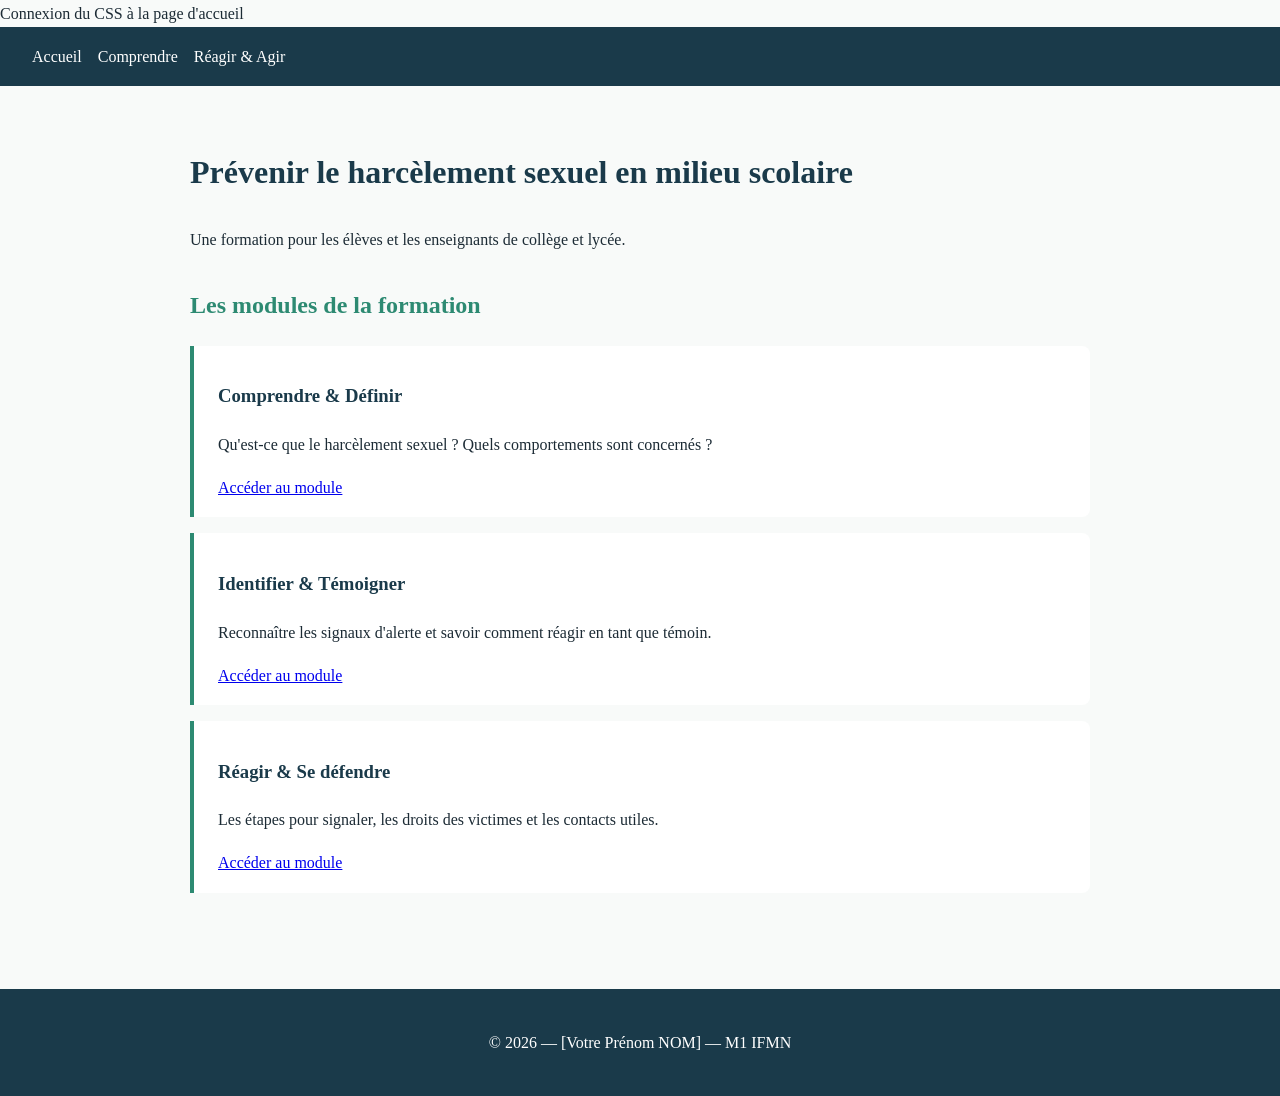
<file: index.html>
<!DOCTYPE html>
<html lang="fr">

<head>
  <meta charset="UTF-8">
  <meta name="viewport"content="width=device-width, initial-scale=1.0">
  <link rel="stylesheet" href="css/style.css">
Connexion du CSS à la page d'accueil
  <title>Accueil — Formation Harcèlement Scolaire</title>
</head>

<body>

  <!-- LE MENU DE NAVIGATION -->
  <header>
    <nav>
      <a href="index.html">Accueil</a>
      <a href="comprendre.html">Comprendre</a>
      <a href="agir.html">Réagir & Agir</a>
    </nav>
  </header>

  <!-- LE CONTENU PRINCIPAL -->
  <main>

    <section>
      <h1>Prévenir le harcèlement sexuel en milieu scolaire</h1>
      <p>Une formation pour les élèves et les enseignants de collège et lycée.</p>
    </section>

    <section>
      <h2>Les modules de la formation</h2>

      <article>
        <h3>Comprendre & Définir</h3>
        <p>Qu'est-ce que le harcèlement sexuel ? Quels comportements sont concernés ?</p>
        <a href="comprendre.html">Accéder au module</a>
      </article>

      <article>
        <h3>Identifier & Témoigner</h3>
        <p>Reconnaître les signaux d'alerte et savoir comment réagir en tant que témoin.</p>
        <a href="comprendre.html">Accéder au module</a>
      </article>

      <article>
        <h3>Réagir & Se défendre</h3>
        <p>Les étapes pour signaler, les droits des victimes et les contacts utiles.</p>
        <a href="agir.html">Accéder au module</a>
      </article>

    </section>

  </main>

  <!-- LE PIED DE PAGE -->
  <footer>
    <p>© 2026 — [Votre Prénom NOM] — M1 IFMN</p>
  </footer>

</body>
</html>
</file>
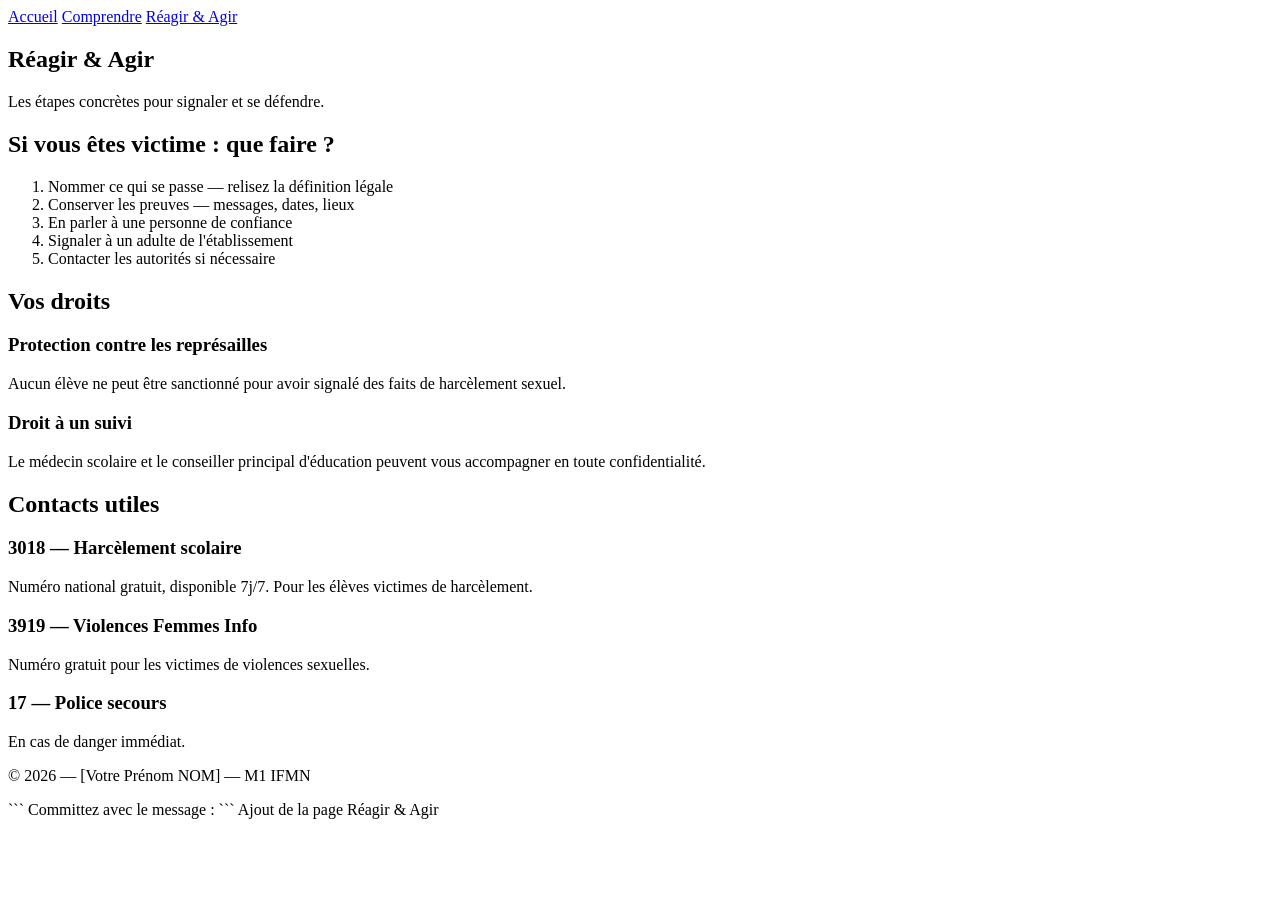
<file: agir.html>
<!DOCTYPE html>
<html lang="fr">

<head>
  <meta charset="UTF-8">
  <meta name="viewport" content="width=device-width, initial-scale=1.0">
  <title>Réagir & Agir — Formation Harcèlement Scolaire</title>
</head>

<body>

  <!-- LE MENU DE NAVIGATION -->
  <header>
    <nav>
      <a href="index.html">Accueil</a>
      <a href="comprendre.html">Comprendre</a>
      <a href="agir.html">Réagir & Agir</a>
    </nav>
  </header>

  <!-- LE CONTENU PRINCIPAL -->
  <main>

    <section>
      <h1>Réagir & Agir</h1>
      <p>Les étapes concrètes pour signaler et se défendre.</p>
    </section>

    <section>
      <h2>Si vous êtes victime : que faire ?</h2>

      <ol>
        <li>Nommer ce qui se passe — relisez la définition légale</li>
        <li>Conserver les preuves — messages, dates, lieux</li>
        <li>En parler à une personne de confiance</li>
        <li>Signaler à un adulte de l'établissement</li>
        <li>Contacter les autorités si nécessaire</li>
      </ol>

    </section>

    <section>
      <h2>Vos droits</h2>

      <article>
        <h3>Protection contre les représailles</h3>
        <p>Aucun élève ne peut être sanctionné pour avoir signalé des faits de harcèlement sexuel.</p>
      </article>

      <article>
        <h3>Droit à un suivi</h3>
        <p>Le médecin scolaire et le conseiller principal d'éducation peuvent vous accompagner en toute confidentialité.</p>
      </article>

    </section>

    <section>
      <h2>Contacts utiles</h2>

      <article>
        <h3>3018 — Harcèlement scolaire</h3>
        <p>Numéro national gratuit, disponible 7j/7. Pour les élèves victimes de harcèlement.</p>
      </article>

      <article>
        <h3>3919 — Violences Femmes Info</h3>
        <p>Numéro gratuit pour les victimes de violences sexuelles.</p>
      </article>

      <article>
        <h3>17 — Police secours</h3>
        <p>En cas de danger immédiat.</p>
      </article>

    </section>

  </main>

  <!-- LE PIED DE PAGE -->
  <footer>
    <p>© 2026 — [Votre Prénom NOM] — M1 IFMN</p>
  </footer>

</body>
</html>
```

Committez avec le message :
```
Ajout de la page Réagir & Agir
</file>
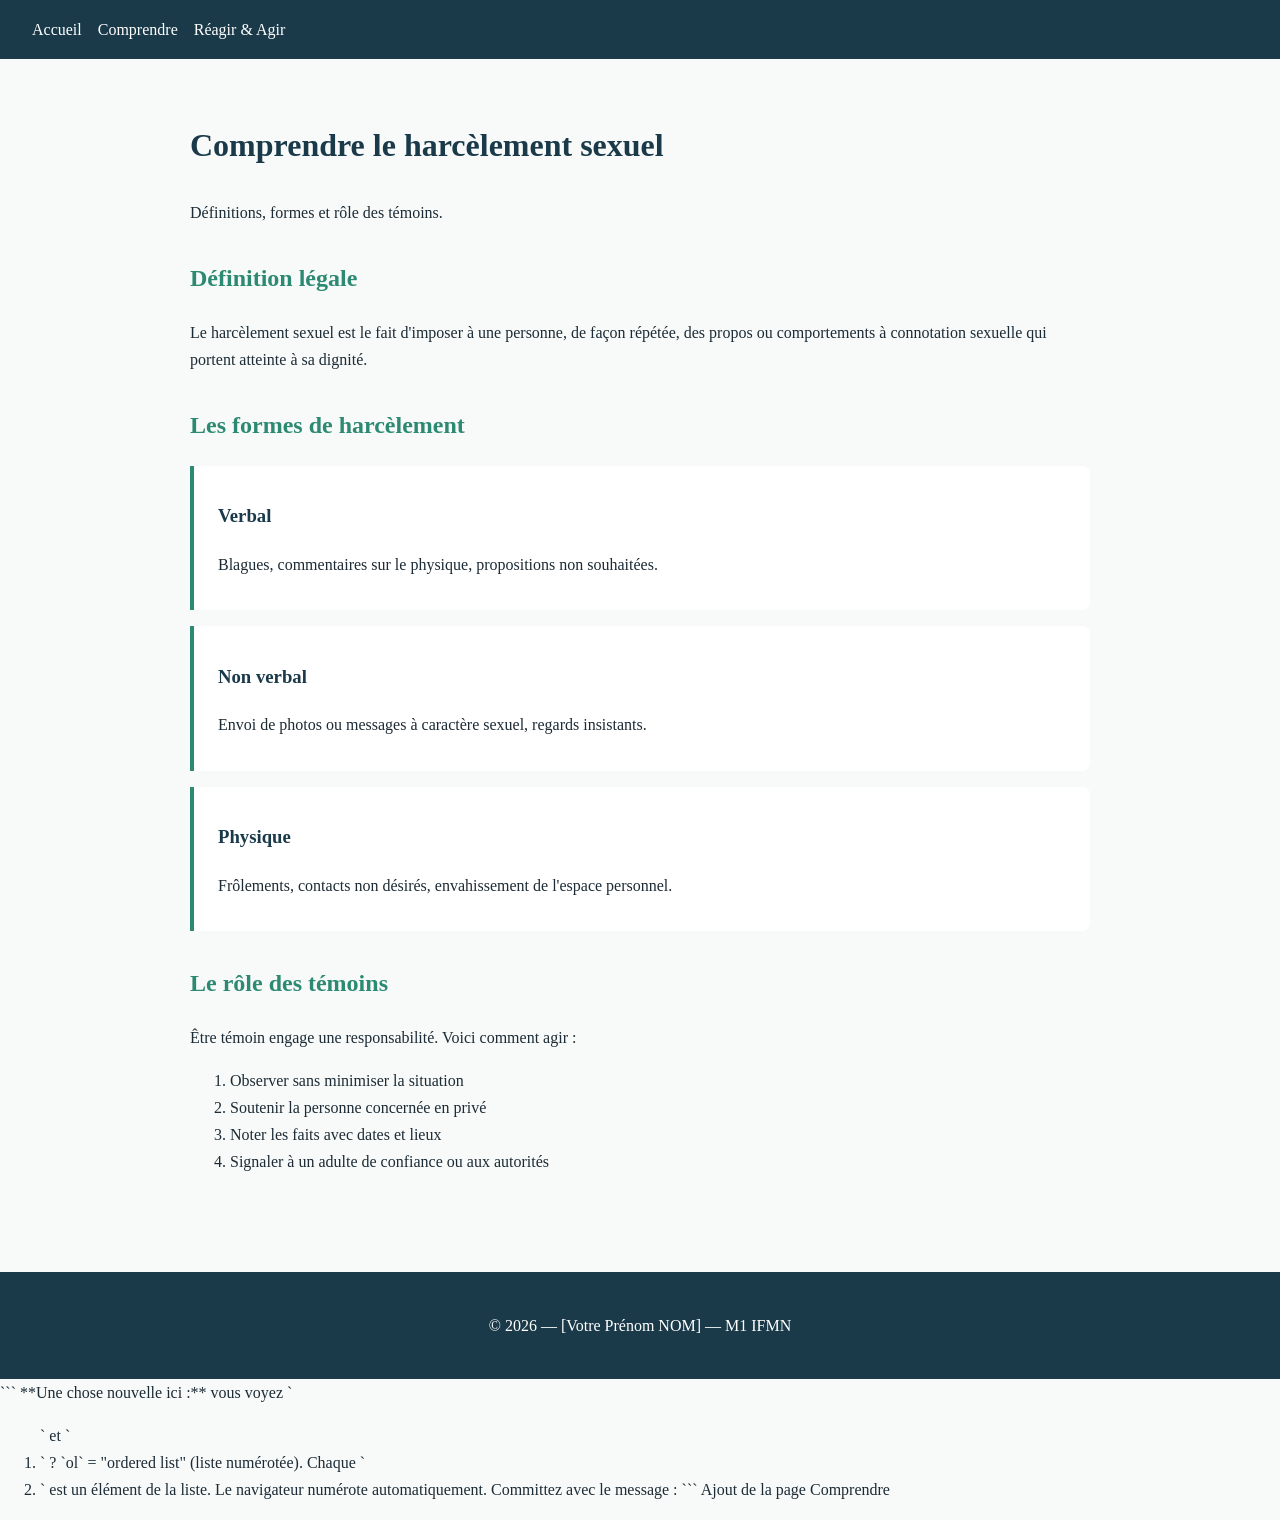
<file: comprendre.html>
<!DOCTYPE html>
<html lang="fr">

<head>
  <meta charset="UTF-8">
  <meta name="viewport" content="width=device-width, initial-scale=1.0">
  <link rel="stylesheet" href="css/style.css">
  <title>Comprendre — Formation Harcèlement Scolaire</title>
</head>

<body>

  <!-- LE MENU DE NAVIGATION -->
  <header>
    <nav>
      <a href="index.html">Accueil</a>
      <a href="comprendre.html">Comprendre</a>
      <a href="agir.html">Réagir & Agir</a>
    </nav>
  </header>

  <!-- LE CONTENU PRINCIPAL -->
  <main>

    <section>
      <h1>Comprendre le harcèlement sexuel</h1>
      <p>Définitions, formes et rôle des témoins.</p>
    </section>

    <section>
      <h2>Définition légale</h2>
      <p>Le harcèlement sexuel est le fait d'imposer à une personne, de façon répétée, des propos ou comportements à connotation sexuelle qui portent atteinte à sa dignité.</p>
    </section>

    <section>
      <h2>Les formes de harcèlement</h2>

      <article>
        <h3>Verbal</h3>
        <p>Blagues, commentaires sur le physique, propositions non souhaitées.</p>
      </article>

      <article>
        <h3>Non verbal</h3>
        <p>Envoi de photos ou messages à caractère sexuel, regards insistants.</p>
      </article>

      <article>
        <h3>Physique</h3>
        <p>Frôlements, contacts non désirés, envahissement de l'espace personnel.</p>
      </article>

    </section>

    <section>
      <h2>Le rôle des témoins</h2>
      <p>Être témoin engage une responsabilité. Voici comment agir :</p>

      <ol>
        <li>Observer sans minimiser la situation</li>
        <li>Soutenir la personne concernée en privé</li>
        <li>Noter les faits avec dates et lieux</li>
        <li>Signaler à un adulte de confiance ou aux autorités</li>
      </ol>

    </section>

  </main>

  <!-- LE PIED DE PAGE -->
  <footer>
    <p>© 2026 — [Votre Prénom NOM] — M1 IFMN</p>
  </footer>

</body>
</html>
```

**Une chose nouvelle ici :** vous voyez `<ol>` et `<li>` ? `ol` = "ordered list" (liste numérotée). Chaque `<li>` est un élément de la liste. Le navigateur numérote automatiquement.

Committez avec le message :
```
Ajout de la page Comprendre
</file>
<file: css/style.css>
/* ================================================
   STYLE PRINCIPAL
   Projet : Formation Harcèlement Scolaire
   Auteur : [Votre Prénom NOM]
   Date   : Février 2026
   ================================================ */

/* -- VARIABLES : couleurs et polices du site -- */
:root {
  --couleur-principale : #1a3a4a;
  --couleur-accent     : #2d8a72;
  --couleur-fond       : #f8faf9;
  --couleur-texte      : #1c2b35;
}

/* -- BASE : styles généraux -- */
body {
  font-family      : Georgia, serif;
  background-color : var(--couleur-fond);
  color            : var(--couleur-texte);
  margin           : 0;
  padding          : 0;
  line-height      : 1.7;
}

/* -- NAVIGATION -- */
nav {
  background-color : var(--couleur-principale);
  padding          : 1rem 2rem;
  display          : flex;
  gap              : 1rem;
}

nav a {
  color           : white;
  text-decoration : none;
  font-size       : 1rem;
}

nav a:hover {
  text-decoration : underline;
}

/* -- TITRES -- */
h1 {
  color     : var(--couleur-principale);
  font-size : 2rem;
}

h2 {
  color       : var(--couleur-accent);
  font-size   : 1.5rem;
  margin-top  : 2rem;
}

h3 {
  color : var(--couleur-principale);
}

/* -- CONTENU PRINCIPAL -- */
main {
  max-width : 900px;
  margin    : 0 auto;
  padding   : 2rem;
}

/* -- ARTICLES -- */
article {
  background    : white;
  border-left   : 4px solid var(--couleur-accent);
  padding       : 1rem 1.5rem;
  margin-bottom : 1rem;
  border-radius : 0 8px 8px 0;
}

/* -- PIED DE PAGE -- */
footer {
  background-color : var(--couleur-principale);
  color            : white;
  text-align       : center;
  padding          : 1.5rem;
  margin-top       : 3rem;
}
</file>
